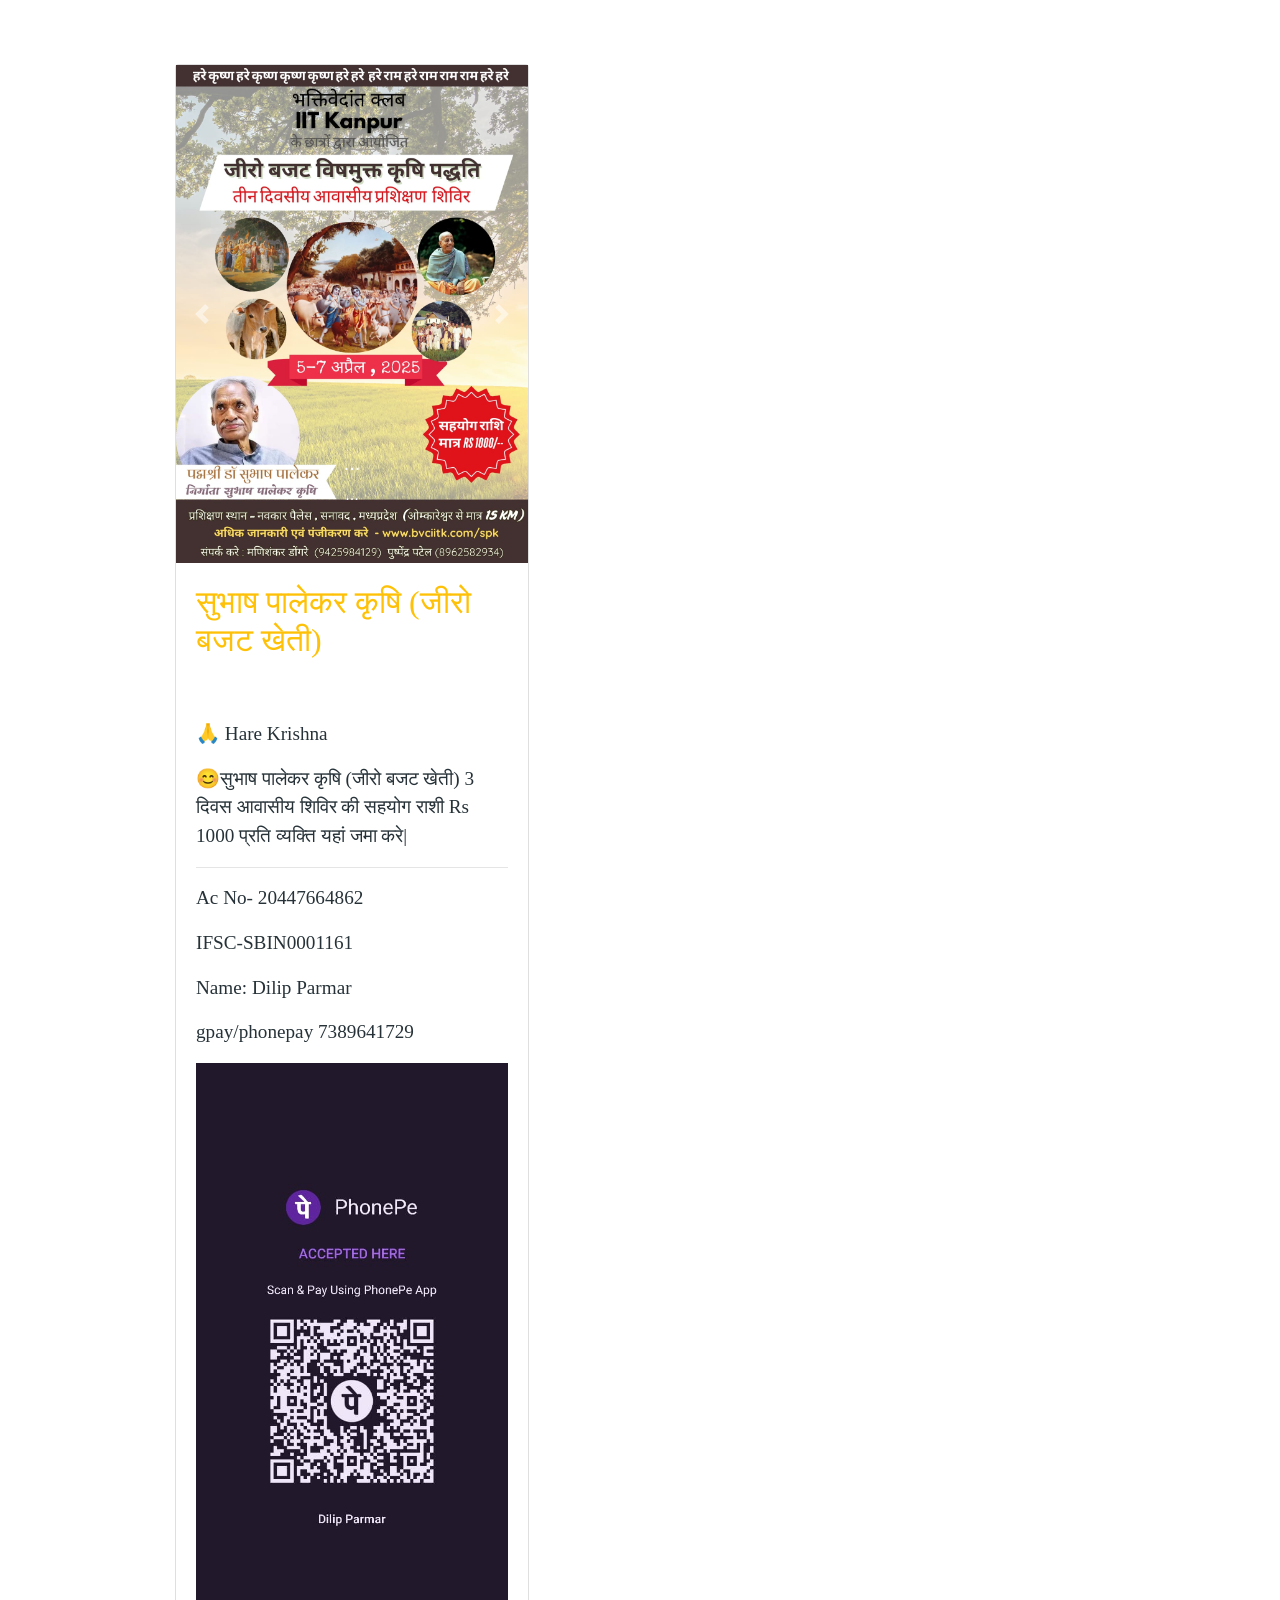
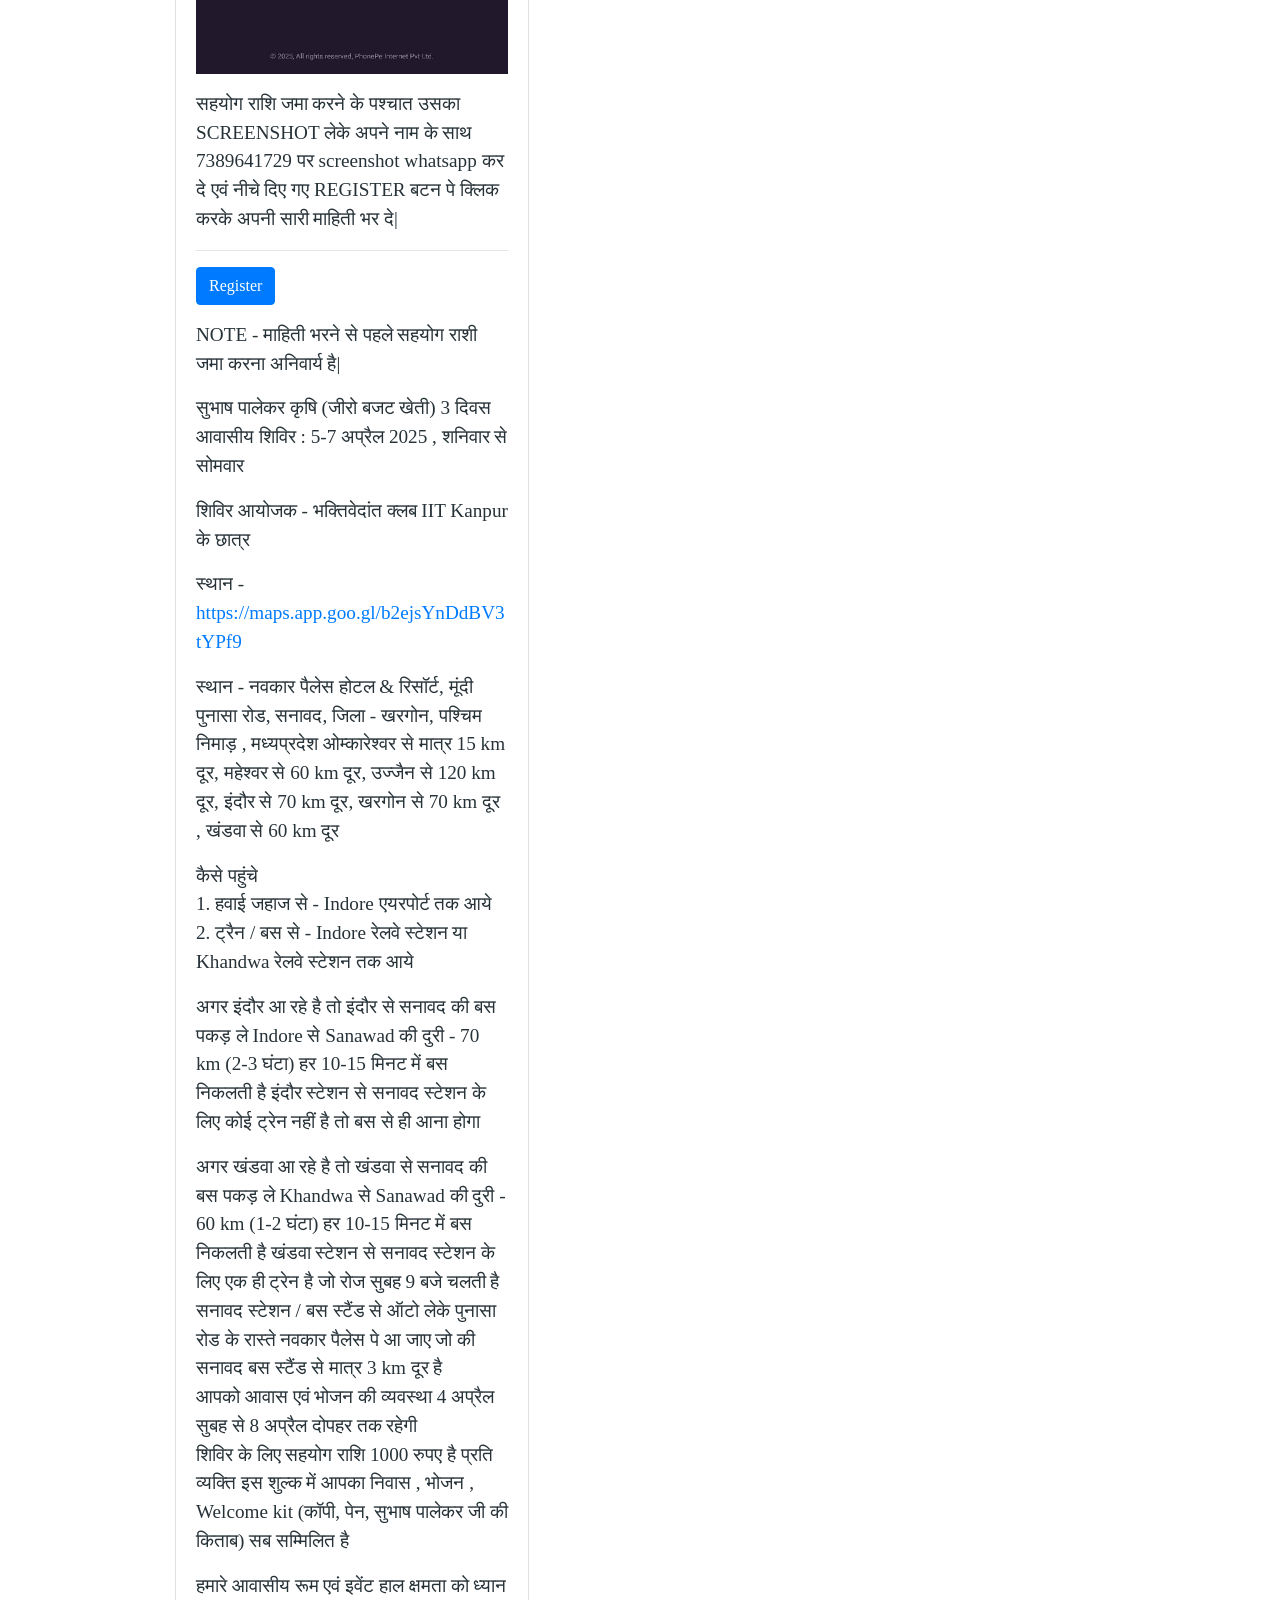
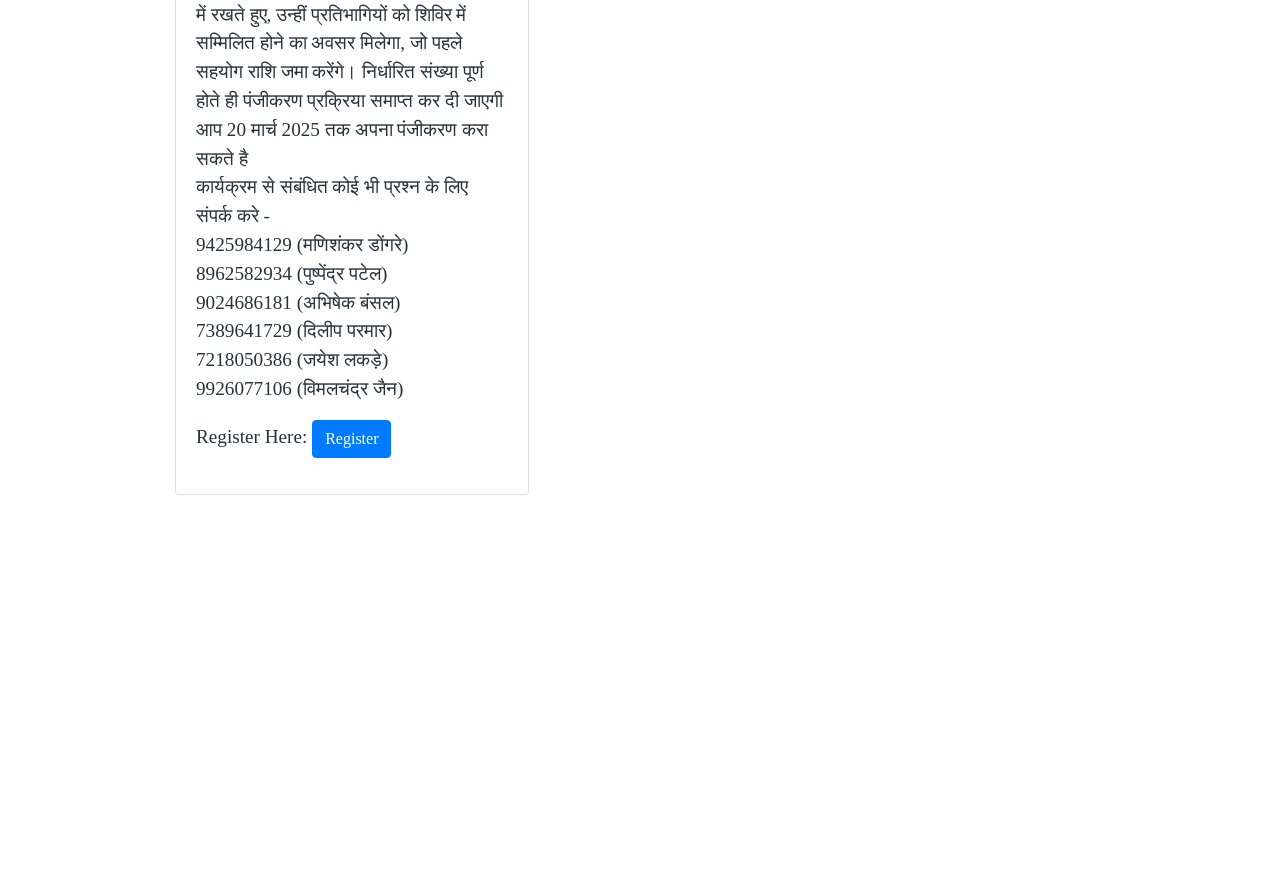
<file: kissan/index.html>
<!DOCTYPE html>
<html lang="en">
<head>
    <meta charset="utf-8">
    <title>SPK - Event</title>
    <link rel="icon" type="text/css" href="https://i.imgur.com/bMfSAUR.png">
    <meta name="viewport" content="width=device-width, initial-scale=1, shrink-to-fit=no">

    <link rel="preconnect" href="https://fonts.gstatic.com">
    <link href="https://fonts.googleapis.com/css2?family=Merriweather:ital,wght@1,300;1,400&display=swap" rel="stylesheet">
    <link href="https://fonts.googleapis.com/css?family=Lora:400,400i,700,700i&display=swap" rel="stylesheet">
    <link href="https://fonts.googleapis.com/css?family=Abril+Fatface&display=swap" rel="stylesheet">
    <link href="https://fonts.googleapis.com/css2?family=Libre+Baskerville:ital,wght@0,400;0,700;1,400&display=swap" rel="stylesheet">

    <link href="https://fonts.googleapis.com/css2?family=Crimson+Text:ital@0;1&display=swap" rel="stylesheet">

    <link rel="stylesheet" type="text/css" href="https://cdnjs.cloudflare.com/ajax/libs/twitter-bootstrap/4.3.1/css/bootstrap.min.css">
    <link href="https://maxcdn.bootstrapcdn.com/font-awesome/4.2.0/css/font-awesome.min.css" rel="stylesheet">

    <link rel="stylesheet" type="text/css" href="https://byciitp.github.io/assets/css/open-iconic-bootstrap.min.css">
    <link rel="stylesheet" type="text/css" href="https://byciitp.github.io/assets/css/animate.css">

    <link rel="stylesheet" type="text/css" href="https://byciitp.github.io/assets/css/style.css">
    <link rel="stylesheet" type="text/css" href="https://byciitp.github.io/assets/css/radhastami.css">
    <link rel="stylesheet" type="text/css" href="https://byciitp.github.io/assets/css/meet.css">
    <link rel="stylesheet"    href="https://cdnjs.cloudflare.com/ajax/libs/animate.css/4.1.1/animate.min.css"/>

    <link rel="stylesheet" href="https://byciitp.github.io/assets/css/all.min.css">

</head>
<body style="padding-bottom: 200px">

<div style="margin: 5%; margin-bottom: 100px; padding-bottom: 100px;" class="row">
    <div class="col-lg-1 col-sm-12 col-xs-12"></div>
    <div class="col-lg-4 col-sm-12 col-xs-12">
        <div class="card" style="">
            <div id="card-img-top carouselExampleControls" class="carousel slide" data-ride="carousel" data-interval="3000">
                <div class="carousel-inner">
                    <div class="carousel-item active">
                        <img class="event-carousel-image d-block w-100 mx-auto img-fluid" style="height: 70% !important;" src="../images/plk.jpg" alt="First slide" />
                        <div class="carousel-caption d-none d-md-block">
                            <h5>...</h5>
                            <p>...</p>
                        </div>
                    </div>
                    <a class="carousel-control-prev danger" href="#carouselExampleControls" role="button" data-slide="prev">
                        <span class="carousel-control-prev-icon" aria-hidden="true"></span>
                        <span class="sr-only">Previous</span>
                    </a>
                    <a class="carousel-control-next danger" href="#carouselExampleControls" role="button" data-slide="next">
                        <span class="carousel-control-next-icon" aria-hidden="true"></span>
                        <span class="sr-only">Next</span>
                    </a>
                </div>
            </div>
            <!-- <img class="card-img-top" src="https://i.imgur.com/uTgglDL.jpg" alt="Sravanam Image"> -->
            <div class="card-body">
                <h5 class="card-title text-warning h2" style="font-family: 'Pacifico', cursive;">सुभाष पालेकर कृषि (जीरो बजट खेती) </h5>
                
                <br />
                <br />
                <div id="event-desc" class="card-text" style="color: #263238; font-family: 'Dancing Script', cursive; font-size: 1.2rem;">
                    <p>🙏 Hare Krishna </p>
                    <p></p>
                    <p>😊सुभाष पालेकर कृषि (जीरो बजट खेती) 3 दिवस आवासीय शिविर की सहयोग राशी Rs 1000 प्रति व्यक्ति यहां जमा करे| </p>
                    <hr>
                    <p></p>
                    <p>Ac No- 20447664862</p>
                    <p>IFSC-SBIN0001161</p>
                    <p>Name: Dilip Parmar</p>
                    <p>gpay/phonepay 7389641729  </p>
                    <p><img class="event-carousel-image d-block w-100 mx-auto img-fluid" style="height: 100% !important;" src="../images/qrcode.jpg"></p>
                    <p>
                        सहयोग राशि जमा करने के पश्चात उसका SCREENSHOT लेके अपने नाम के साथ 7389641729 पर screenshot whatsapp कर दे एवं नीचे दिए गए REGISTER बटन पे क्लिक करके अपनी सारी माहिती भर दे|
                    </p>
                    <hr>
                    <a href="#register" class="btn btn-primary">Register</a>
                    <p></p>
                    <p>
                        NOTE - माहिती भरने से पहले सहयोग राशी जमा करना अनिवार्य है|
                    </p>
                    <p>
                        सुभाष पालेकर कृषि (जीरो बजट खेती) 3 दिवस आवासीय शिविर :  5-7 अप्रैल 2025 , शनिवार से सोमवार 
                    </p>
                    <p>    शिविर आयोजक - भक्तिवेदांत क्लब IIT Kanpur के छात्र </p>
                        
                    <p>    स्थान - <a href="https://maps.app.goo.gl/b2ejsYnDdBV3tYPf9">https://maps.app.goo.gl/b2ejsYnDdBV3tYPf9</a> </p>
                    <p> स्थान - नवकार पैलेस होटल & रिसॉर्ट, मूंदी पुनासा रोड, सनावद, जिला - खरगोन, पश्चिम निमाड़ , मध्यप्रदेश 
                        ओम्कारेश्वर से मात्र 15 km दूर, महेश्वर से 60 km दूर, उज्जैन से 120 km दूर, इंदौर से 70 km दूर, खरगोन से 70 km दूर , खंडवा से 60 km दूर </p>
                    
                    <p> कैसे पहुंचे <br>
                      1. हवाई जहाज से - Indore एयरपोर्ट तक आये <br>
                       2. ट्रैन / बस से - Indore रेलवे स्टेशन या Khandwa रेलवे स्टेशन तक आये </p>
                        
                    <p>अगर इंदौर आ रहे है तो इंदौर से सनावद की बस पकड़ ले
                        Indore से Sanawad की दुरी - 70 km (2-3 घंटा) 
                        हर 10-15 मिनट में बस निकलती है
                        इंदौर स्टेशन से सनावद स्टेशन के लिए कोई ट्रेन नहीं है तो बस से ही आना होगा
                    </p>
                    <p>
                        अगर खंडवा आ रहे है तो खंडवा से सनावद की बस पकड़ ले
                        Khandwa से Sanawad की दुरी - 60 km (1-2 घंटा)
                        हर 10-15 मिनट में बस निकलती है
                        खंडवा स्टेशन से सनावद स्टेशन के लिए एक ही ट्रेन है जो रोज सुबह 9 बजे चलती है <br>

                        सनावद स्टेशन / बस स्टैंड से ऑटो लेके पुनासा रोड के रास्ते नवकार पैलेस पे आ जाए जो की सनावद बस स्टैंड से मात्र 3 km दूर है<br>

                        आपको आवास एवं भोजन की व्यवस्था 4 अप्रैल सुबह से 8 अप्रैल दोपहर तक रहेगी<br>

                        शिविर के लिए सहयोग राशि 1000 रुपए है प्रति व्यक्ति
                        इस शुल्क में आपका निवास , भोजन , Welcome kit (कॉपी, पेन, सुभाष पालेकर जी की किताब) सब सम्मिलित है

                    </p>
                    <p></p>  
                    <p>
                        हमारे आवासीय रूम एवं इवेंट हाल क्षमता को ध्यान में रखते हुए, उन्हीं प्रतिभागियों को शिविर में सम्मिलित होने का अवसर मिलेगा, जो पहले सहयोग राशि जमा करेंगे। निर्धारित संख्या पूर्ण होते ही पंजीकरण प्रक्रिया समाप्त कर दी जाएगी
                        <br>
                        आप 20 मार्च 2025 तक अपना पंजीकरण करा सकते है
                        <br>
                        कार्यक्रम से संबंधित कोई भी प्रश्न के लिए संपर्क करे -  <br>
                        9425984129 (मणिशंकर डोंगरे)<br>
                        8962582934 (पुष्पेंद्र पटेल)<br>
                        9024686181 (अभिषेक बंसल)<br>
                        7389641729 (दिलीप परमार)<br>
                        7218050386 (जयेश लकड़े)<br>
                        9926077106 (विमलचंद्र जैन)<br>

                    </p>              
                    
                    <p>Register Here: <a href="#register" class="btn btn-primary">Register</a></p>
                    <p></p>
                </div>
            </div>
        </div>
    </div>

    <div id="register" class="col-lg-7 col-sm-12 col-xs-12">
        <iframe src="https://forms.gle/a4S926VBcYoFUkW48" scrolling="yes" width="100%" height="2000vh" frameborder="0" marginheight="0" marginwidth="0">Loading…</iframe>
    </div>

</div>

<script type="text/javascript" src="https://code.jquery.com/jquery-3.3.1.min.js"></script>

<script type="text/javascript" src="https://cdnjs.cloudflare.com/ajax/libs/twitter-bootstrap/4.3.1/js/bootstrap.bundle.min.js"></script>


</body>
</html>
</file>
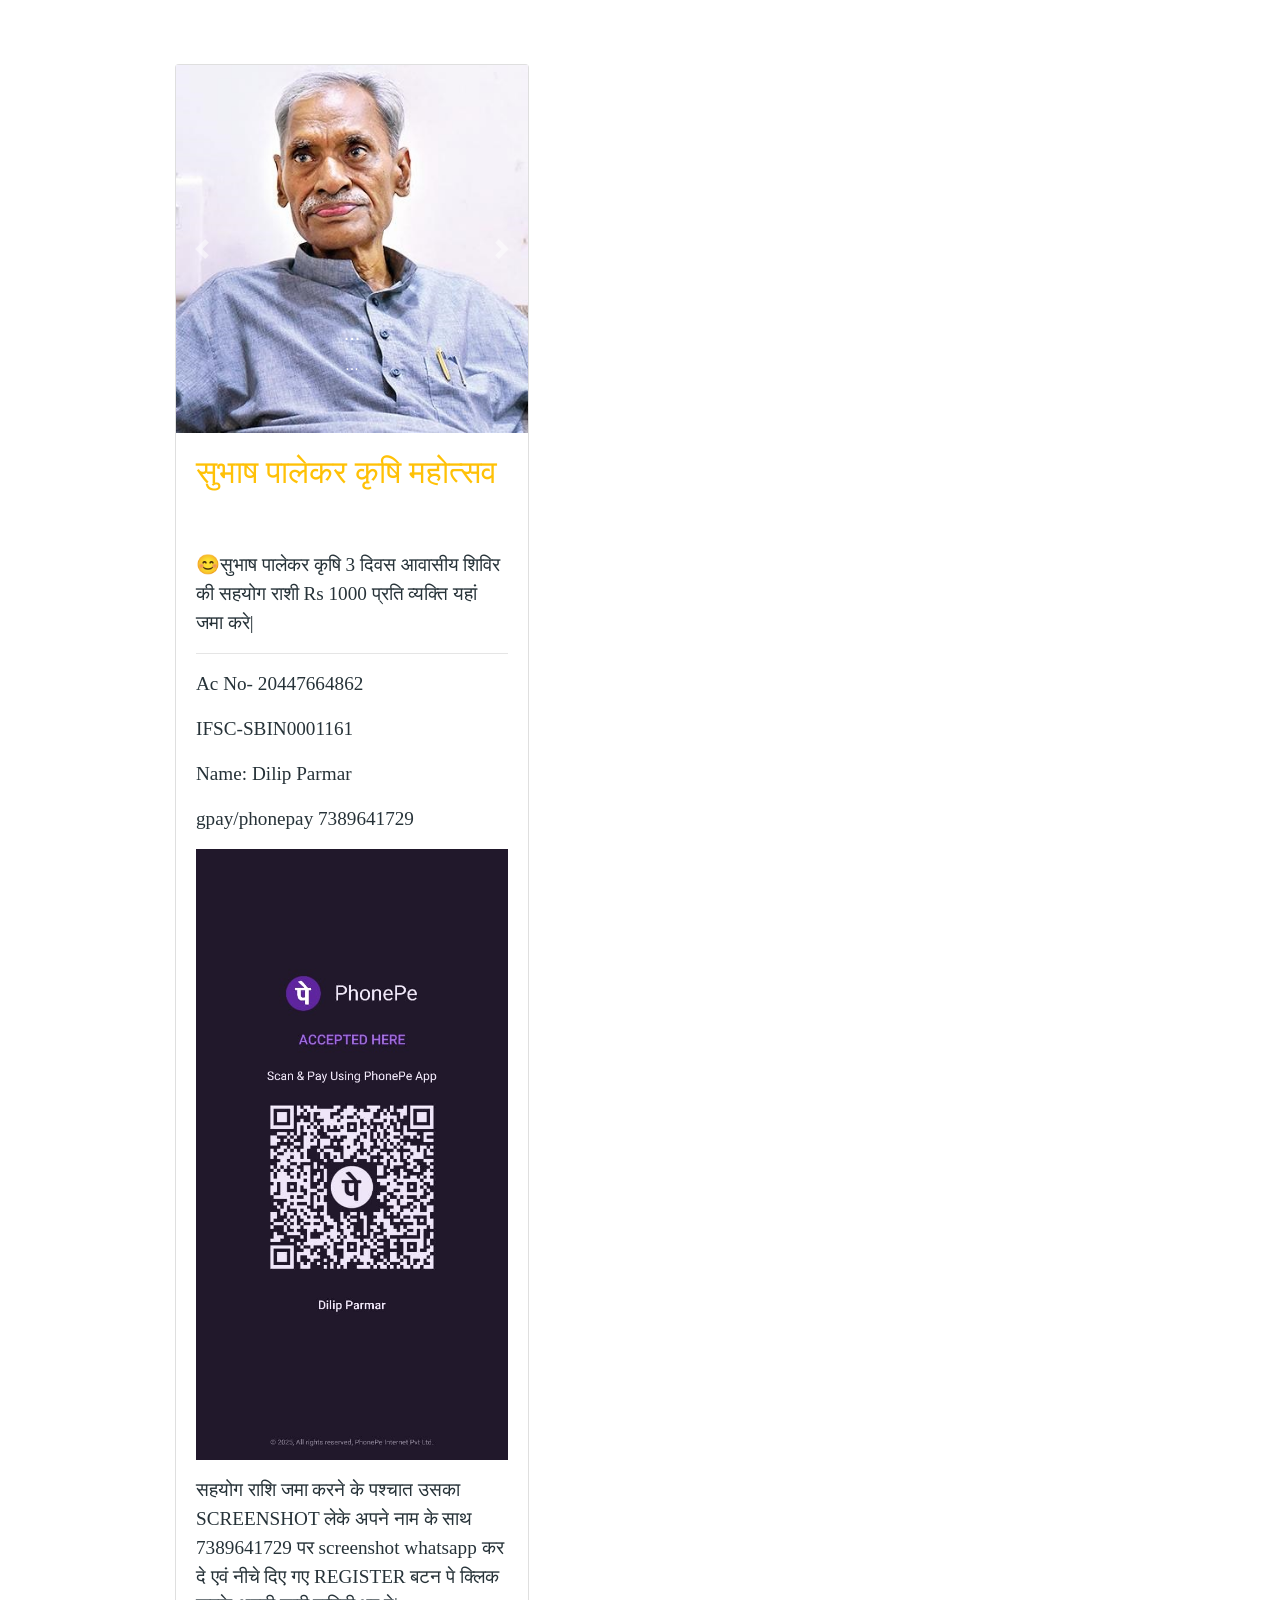
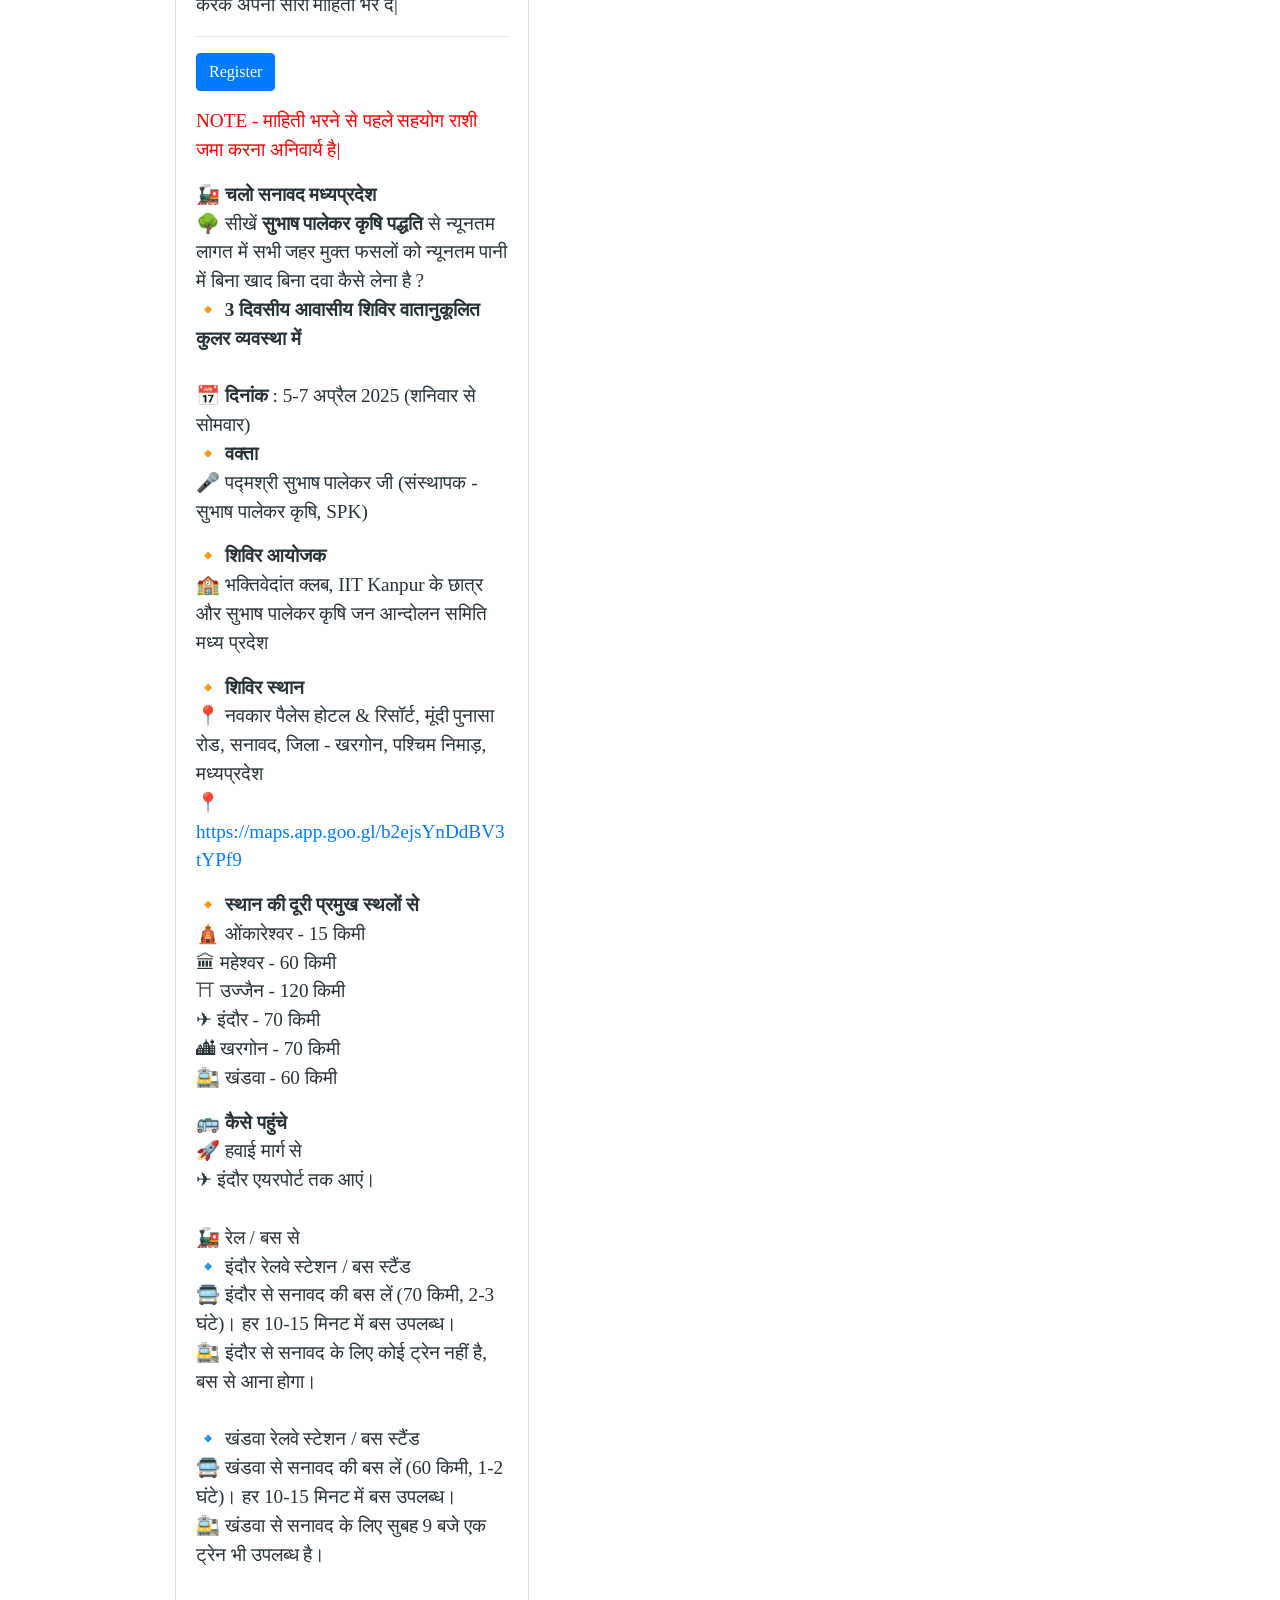
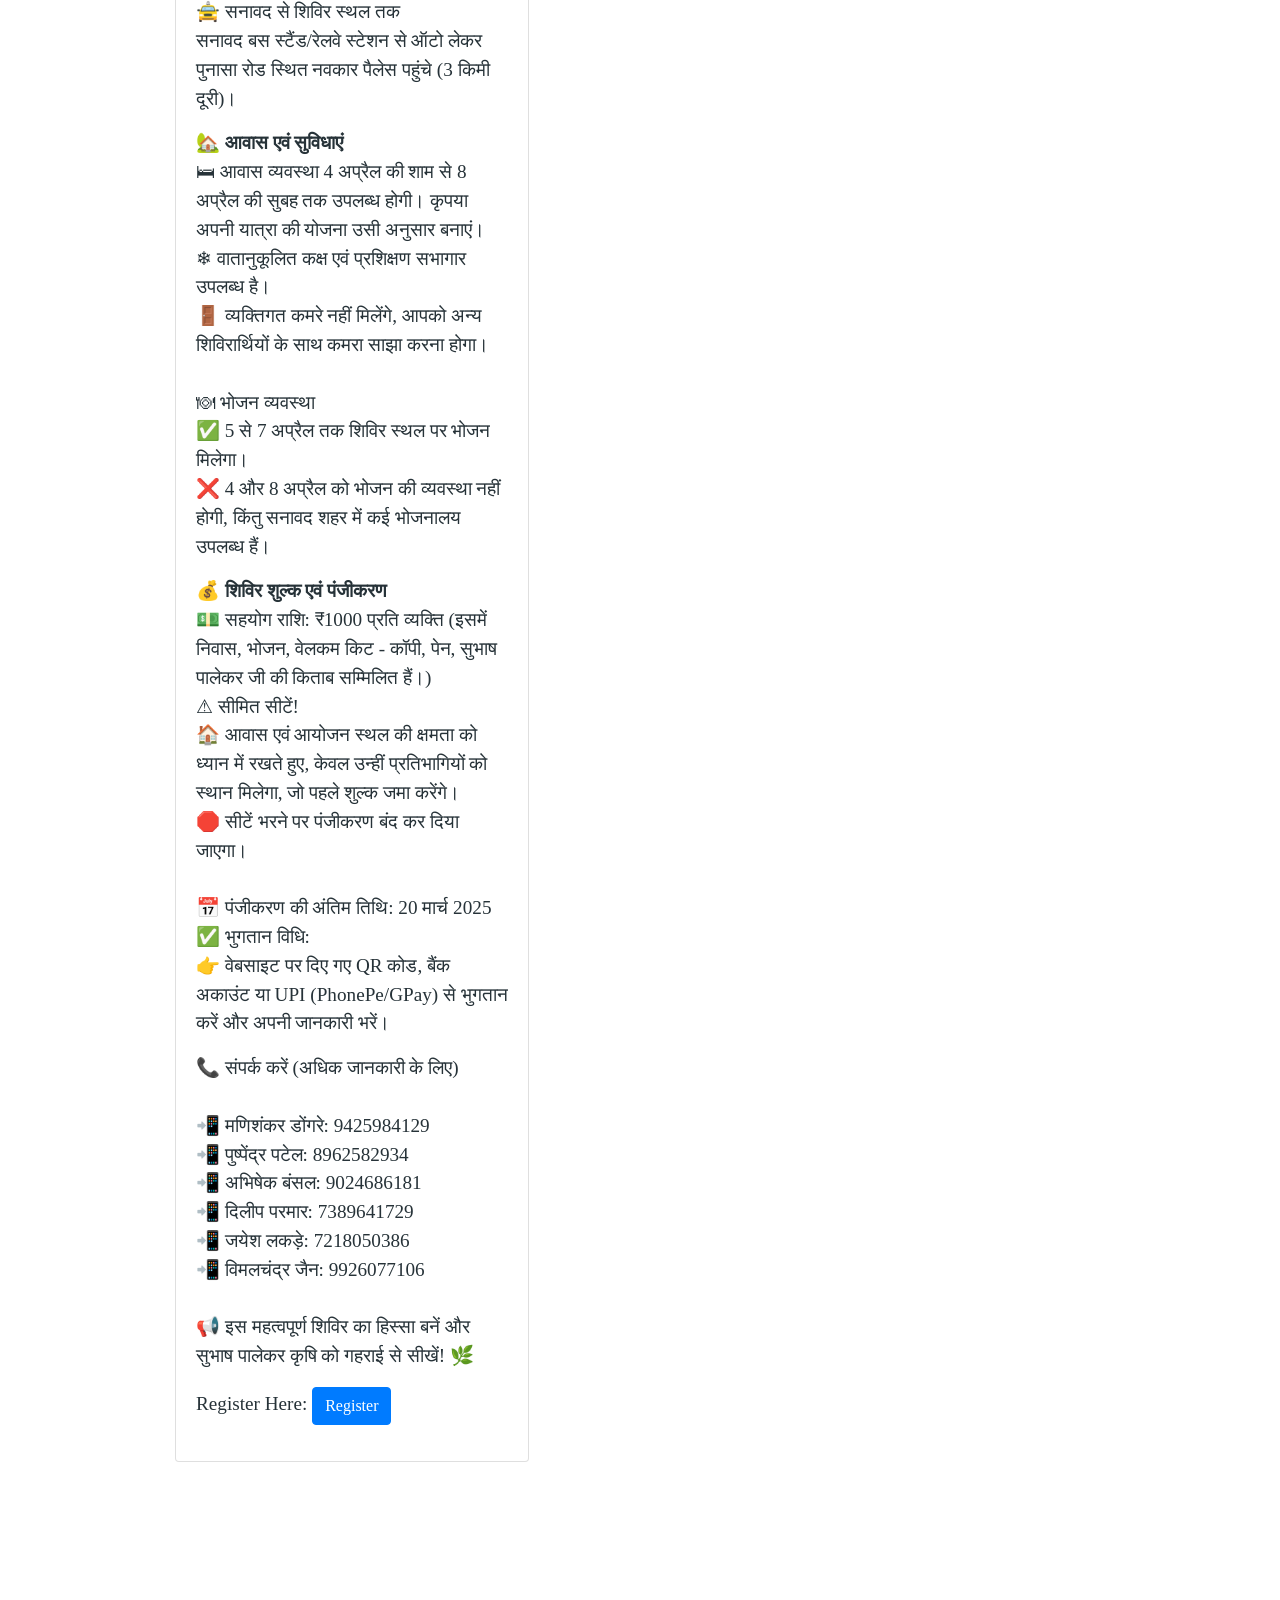
<file: spk/index.html>
<!DOCTYPE html>
<html lang="en">
<head>
    <meta charset="utf-8">
    <title>SPK - Event</title>
    <link rel="icon" href="../images/Image_Editor.png" type="image/x-icon">
    <meta name="viewport" content="width=device-width, initial-scale=1, shrink-to-fit=no">

    <link rel="preconnect" href="https://fonts.gstatic.com">
    <link href="https://fonts.googleapis.com/css2?family=Merriweather:ital,wght@1,300;1,400&display=swap" rel="stylesheet">
    <link href="https://fonts.googleapis.com/css?family=Lora:400,400i,700,700i&display=swap" rel="stylesheet">
    <link href="https://fonts.googleapis.com/css?family=Abril+Fatface&display=swap" rel="stylesheet">
    <link href="https://fonts.googleapis.com/css2?family=Libre+Baskerville:ital,wght@0,400;0,700;1,400&display=swap" rel="stylesheet">

    <link href="https://fonts.googleapis.com/css2?family=Crimson+Text:ital@0;1&display=swap" rel="stylesheet">

    <link rel="stylesheet" type="text/css" href="https://cdnjs.cloudflare.com/ajax/libs/twitter-bootstrap/4.3.1/css/bootstrap.min.css">
    <link href="https://maxcdn.bootstrapcdn.com/font-awesome/4.2.0/css/font-awesome.min.css" rel="stylesheet">

    <link rel="stylesheet" type="text/css" href="https://byciitp.github.io/assets/css/open-iconic-bootstrap.min.css">
    <link rel="stylesheet" type="text/css" href="https://byciitp.github.io/assets/css/animate.css">

    <link rel="stylesheet" type="text/css" href="https://byciitp.github.io/assets/css/style.css">
    <link rel="stylesheet" type="text/css" href="https://byciitp.github.io/assets/css/radhastami.css">
    <link rel="stylesheet" type="text/css" href="https://byciitp.github.io/assets/css/meet.css">
    <link rel="stylesheet"    href="https://cdnjs.cloudflare.com/ajax/libs/animate.css/4.1.1/animate.min.css"/>

    <link rel="stylesheet" href="https://byciitp.github.io/assets/css/all.min.css">

</head>
<body style="padding-bottom: 200px">

<div style="margin: 5%; margin-bottom: 100px; padding-bottom: 100px;" class="row">
    <div class="col-lg-1 col-sm-12 col-xs-12"></div>
    <div class="col-lg-4 col-sm-12 col-xs-12">
        <div class="card" style="">
            <div id="card-img-top carouselExampleControls" class="carousel slide" data-ride="carousel" data-interval="3000">
                <div class="carousel-inner">
                    <div class="carousel-item active">
                        <img class="event-carousel-image d-block w-100 mx-auto img-fluid" style="height: 100% !important;" src="../images/pklPhoto.jpg" alt="First slide" />
                        <div class="carousel-caption d-none d-md-block">
                            <h5>...</h5>
                            <p>...</p>
                        </div>
                    </div>
                    <a class="carousel-control-prev danger" href="#carouselExampleControls" role="button" data-slide="prev">
                        <span class="carousel-control-prev-icon" aria-hidden="true"></span>
                        <span class="sr-only">Previous</span>
                    </a>
                    <a class="carousel-control-next danger" href="#carouselExampleControls" role="button" data-slide="next">
                        <span class="carousel-control-next-icon" aria-hidden="true"></span>
                        <span class="sr-only">Next</span>
                    </a>
                </div>
            </div>
            <!-- <img class="card-img-top" src="https://i.imgur.com/uTgglDL.jpg" alt="Sravanam Image"> -->
            <div class="card-body">
                <h5 class="card-title text-warning h2" style="font-family: 'Pacifico', cursive;">सुभाष पालेकर कृषि महोत्सव</h5>
                
                <br />
                <br />
                <div id="event-desc" class="card-text" style="color: #263238; font-family: 'Dancing Script', cursive; font-size: 1.2rem;">                   
                    
                    <p>😊सुभाष पालेकर कृषि 3 दिवस आवासीय शिविर की सहयोग राशी Rs 1000 प्रति व्यक्ति यहां जमा करे| </p>
                    <hr>
                    <p></p>
                    <p>Ac No- 20447664862</p>
                    <p>IFSC-SBIN0001161</p>
                    <p>Name: Dilip Parmar</p>
                    <p>gpay/phonepay 7389641729  </p>
                    <p><img class="event-carousel-image d-block w-100 mx-auto img-fluid" style="height: 100% !important;" src="../images/qrcode.jpg"></p>
                    <p>
                        सहयोग राशि जमा करने के पश्चात उसका SCREENSHOT लेके अपने नाम के साथ 7389641729 पर screenshot whatsapp कर दे एवं नीचे दिए गए REGISTER बटन पे क्लिक करके अपनी सारी माहिती भर दे|
                    </p>
                    <hr>
                    <a href="#register" class="btn btn-primary">Register</a>
                    <p></p>
                    <p style="color:red">
                        NOTE - माहिती भरने से पहले सहयोग राशी जमा करना अनिवार्य है|
                    </p>
                    <p>
                        <b>🚂 चलो सनावद मध्यप्रदेश </b><br>
                        🌳 सीखें <b>सुभाष पालेकर कृषि पद्धति</b> से न्यूनतम लागत में सभी जहर मुक्त फसलों को न्यूनतम पानी में बिना खाद बिना दवा कैसे लेना है ?
                        <br>
                        <b>🔸 3 दिवसीय आवासीय शिविर वातानुकूलित कुलर व्यवस्था में</b><br><br>
                        <b>📅 दिनांक</b> : 5-7 अप्रैल 2025 (शनिवार से सोमवार)<br>

                        <b>🔸 वक्ता </b><br>
                        🎤 पद्मश्री सुभाष पालेकर जी (संस्थापक - सुभाष पालेकर कृषि, SPK)

                    </p>
                    <p>    <b>🔸 शिविर आयोजक</b><br>
                        🏫 भक्तिवेदांत क्लब, IIT Kanpur के छात्र और सुभाष पालेकर कृषि जन आन्दोलन समिति मध्य प्रदेश
                    </p>

                    <p>
                        <b>🔸 शिविर स्थान</b><br>
                        📍 नवकार पैलेस होटल & रिसॉर्ट, मूंदी पुनासा रोड, सनावद, जिला - खरगोन, पश्चिम निमाड़, मध्यप्रदेश<br>                        
                        <a href="https://maps.app.goo.gl/b2ejsYnDdBV3tYPf9">📍https://maps.app.goo.gl/b2ejsYnDdBV3tYPf9</a>
                    </p>
                        
                    <p> <b>🔸 स्थान की दूरी प्रमुख स्थलों से</b><br>
                        🛕 ओंकारेश्वर - 15 किमी<br>
                        🏛 महेश्वर - 60 किमी <br>
                        ⛩ उज्जैन - 120 किमी <br>
                        ✈ इंदौर - 70 किमी <br>
                        🏙 खरगोन - 70 किमी <br>
                        🚉 खंडवा - 60 किमी<br>
                    </p>
                    <p> <b>🚌 कैसे पहुंचे</b><br>

                        🚀 हवाई मार्ग से <br>
                        ✈ इंदौर एयरपोर्ट तक आएं। <br><br>
                        
                        🚂 रेल / बस से <br>
                        🔹 इंदौर रेलवे स्टेशन / बस स्टैंड <br>
                        🚍 इंदौर से सनावद की बस लें (70 किमी, 2-3 घंटे)। हर 10-15 मिनट में बस उपलब्ध। <br>
                        🚉 इंदौर से सनावद के लिए कोई ट्रेन नहीं है, बस से आना होगा। <br> <br>
                        
                        🔹 खंडवा रेलवे स्टेशन / बस स्टैंड <br>
                        🚍 खंडवा से सनावद की बस लें (60 किमी, 1-2 घंटे)। हर 10-15 मिनट में बस उपलब्ध। <br>
                        🚉 खंडवा से सनावद के लिए सुबह 9 बजे एक ट्रेन भी उपलब्ध है। <br> <br>
                        
                        🚖 सनावद से शिविर स्थल तक <br>
                        सनावद बस स्टैंड/रेलवे स्टेशन से ऑटो लेकर पुनासा रोड स्थित नवकार पैलेस पहुंचे (3 किमी दूरी)। <br>
                    </p>
                    
                    <p> 
                        <b>🏡 आवास एवं सुविधाएं</b><br>

                        🛏 आवास व्यवस्था 4 अप्रैल की शाम से 8 अप्रैल की सुबह तक उपलब्ध होगी। कृपया अपनी यात्रा की योजना उसी अनुसार बनाएं। <br>
                        ❄ वातानुकूलित कक्ष एवं प्रशिक्षण सभागार उपलब्ध है। <br>
                        🚪 व्यक्तिगत कमरे नहीं मिलेंगे, आपको अन्य शिविरार्थियों के साथ कमरा साझा करना होगा। <br><br>

                        🍽 भोजन व्यवस्था <br>
                        ✅ 5 से 7 अप्रैल तक शिविर स्थल पर भोजन मिलेगा। <br>
                        ❌ 4 और 8 अप्रैल को भोजन की व्यवस्था नहीं होगी, किंतु सनावद शहर में कई भोजनालय उपलब्ध हैं। <br>
                    </p>
                        
                    <p><b>💰 शिविर शुल्क एवं पंजीकरण</b><br>

                        💵 सहयोग राशि: ₹1000 प्रति व्यक्ति
                        (इसमें निवास, भोजन, वेलकम किट - कॉपी, पेन, सुभाष पालेकर जी की किताब सम्मिलित हैं।) <br>
                        
                        ⚠ सीमित सीटें! <br>
                        🏠 आवास एवं आयोजन स्थल की क्षमता को ध्यान में रखते हुए, केवल उन्हीं प्रतिभागियों को स्थान मिलेगा, जो पहले शुल्क जमा करेंगे। <br>
                        🛑 सीटें भरने पर पंजीकरण बंद कर दिया जाएगा। <br><br>
                        
                        📅 पंजीकरण की अंतिम तिथि: 20 मार्च 2025 <br>
                        
                        ✅ भुगतान विधि:<br>
                        👉 वेबसाइट पर दिए गए QR कोड, बैंक अकाउंट या UPI (PhonePe/GPay) से भुगतान करें और अपनी जानकारी भरें।   <br>                   
                    </p>                    
                    <p></p>  
                    <p>
                        📞 संपर्क करें (अधिक जानकारी के लिए)<br><br>

                        📲 मणिशंकर डोंगरे: 9425984129<br>
                        📲 पुष्पेंद्र पटेल: 8962582934<br>
                        📲 अभिषेक बंसल: 9024686181<br>
                        📲 दिलीप परमार: 7389641729<br>
                        📲 जयेश लकड़े: 7218050386<br>
                        📲 विमलचंद्र जैन: 9926077106<br><br>

                        📢 इस महत्वपूर्ण शिविर का हिस्सा बनें और सुभाष पालेकर कृषि को गहराई से सीखें! 🌿<br>


                    </p>              
                    
                    <p>Register Here: <a href="#register" class="btn btn-primary">Register</a></p>
                    <p></p>
                </div>
            </div>
        </div>
    </div>

    <div id="register" class="col-lg-7 col-sm-12 col-xs-12">
        <iframe src="https://forms.gle/a4S926VBcYoFUkW48" scrolling="yes" width="100%" height="2000vh" frameborder="0" marginheight="0" marginwidth="0">Loading…</iframe>
    </div>

</div>

<script type="text/javascript" src="https://code.jquery.com/jquery-3.3.1.min.js"></script>

<script type="text/javascript" src="https://cdnjs.cloudflare.com/ajax/libs/twitter-bootstrap/4.3.1/js/bootstrap.bundle.min.js"></script>


</body>
</html>
</file>
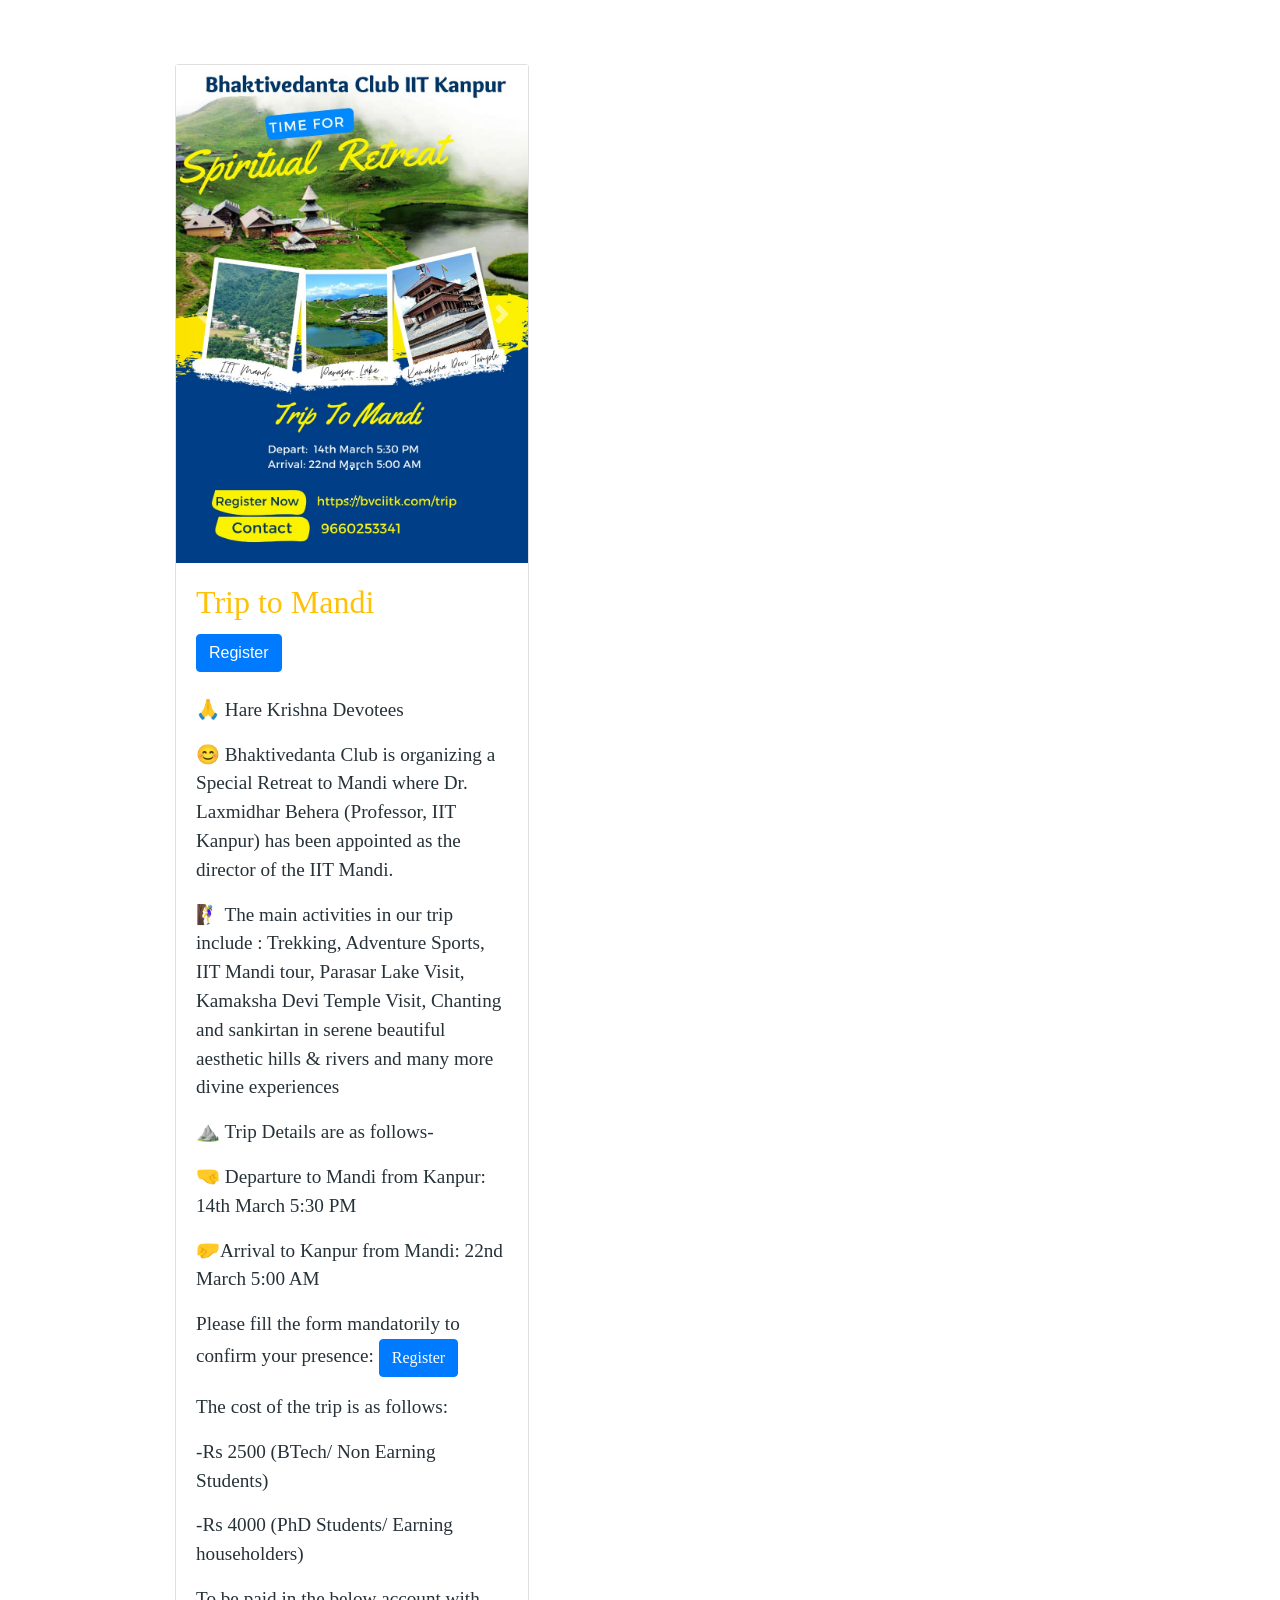
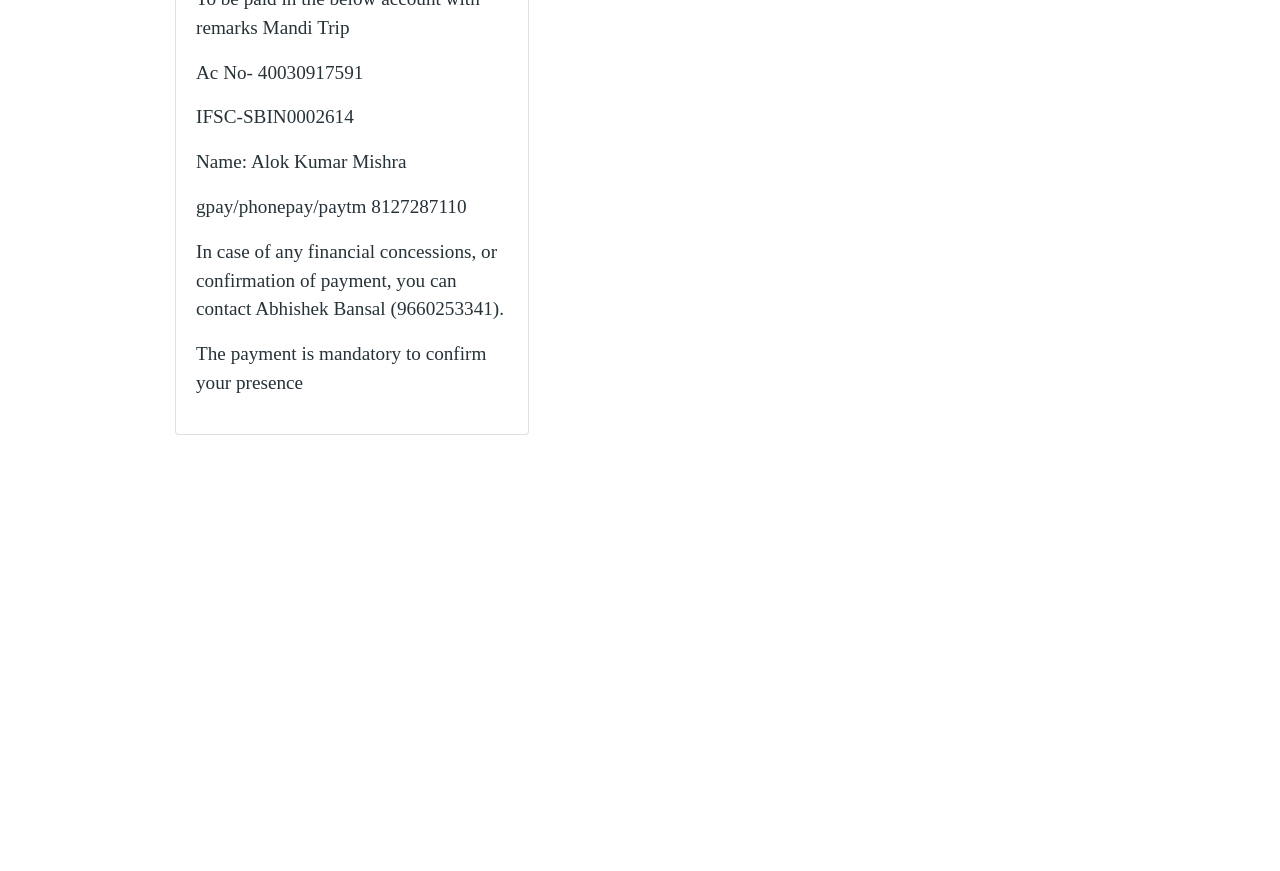
<file: trip/index.html>
<!DOCTYPE html>
<html lang="en">
<head>
    <meta charset="utf-8">
    <title>Mandi Trip</title>
    <link rel="icon" type="text/css" href="https://i.imgur.com/bMfSAUR.png">
    <meta name="viewport" content="width=device-width, initial-scale=1, shrink-to-fit=no">

    <link rel="preconnect" href="https://fonts.gstatic.com">
    <link href="https://fonts.googleapis.com/css2?family=Merriweather:ital,wght@1,300;1,400&display=swap" rel="stylesheet">
    <link href="https://fonts.googleapis.com/css?family=Lora:400,400i,700,700i&display=swap" rel="stylesheet">
    <link href="https://fonts.googleapis.com/css?family=Abril+Fatface&display=swap" rel="stylesheet">
    <link href="https://fonts.googleapis.com/css2?family=Libre+Baskerville:ital,wght@0,400;0,700;1,400&display=swap" rel="stylesheet">

    <link href="https://fonts.googleapis.com/css2?family=Crimson+Text:ital@0;1&display=swap" rel="stylesheet">

    <link rel="stylesheet" type="text/css" href="https://cdnjs.cloudflare.com/ajax/libs/twitter-bootstrap/4.3.1/css/bootstrap.min.css">
    <link href="https://maxcdn.bootstrapcdn.com/font-awesome/4.2.0/css/font-awesome.min.css" rel="stylesheet">

    <link rel="stylesheet" type="text/css" href="https://byciitp.github.io/assets/css/open-iconic-bootstrap.min.css">
    <link rel="stylesheet" type="text/css" href="https://byciitp.github.io/assets/css/animate.css">

    <link rel="stylesheet" type="text/css" href="https://byciitp.github.io/assets/css/style.css">
    <link rel="stylesheet" type="text/css" href="https://byciitp.github.io/assets/css/radhastami.css">
    <link rel="stylesheet" type="text/css" href="https://byciitp.github.io/assets/css/meet.css">
    <link rel="stylesheet"    href="https://cdnjs.cloudflare.com/ajax/libs/animate.css/4.1.1/animate.min.css"/>

    <link rel="stylesheet" href="https://byciitp.github.io/assets/css/all.min.css">

</head>
<body style="padding-bottom: 200px">

<div style="margin: 5%; margin-bottom: 100px; padding-bottom: 100px;" class="row">
    <div class="col-lg-1 col-sm-12 col-xs-12"></div>
    <div class="col-lg-4 col-sm-12 col-xs-12">
        <div class="card" style="">
            <div id="card-img-top carouselExampleControls" class="carousel slide" data-ride="carousel" data-interval="3000">
                <div class="carousel-inner">
                    <div class="carousel-item active">
                        <img class="event-carousel-image d-block w-100 mx-auto img-fluid" style="height: 70% !important;" src="../images/trip.jpeg" alt="First slide" />
                        <div class="carousel-caption d-none d-md-block">
                            <h5>...</h5>
                            <p>...</p>
                        </div>
                    </div>
                    <a class="carousel-control-prev danger" href="#carouselExampleControls" role="button" data-slide="prev">
                        <span class="carousel-control-prev-icon" aria-hidden="true"></span>
                        <span class="sr-only">Previous</span>
                    </a>
                    <a class="carousel-control-next danger" href="#carouselExampleControls" role="button" data-slide="next">
                        <span class="carousel-control-next-icon" aria-hidden="true"></span>
                        <span class="sr-only">Next</span>
                    </a>
                </div>
            </div>
            <!-- <img class="card-img-top" src="https://i.imgur.com/uTgglDL.jpg" alt="Sravanam Image"> -->
            <div class="card-body">
                <h5 class="card-title text-warning h2" style="font-family: 'Pacifico', cursive;">Trip to Mandi</h5>
                <a href="#register" class="btn btn-primary">Register</a>
                <br />
                <br />
                <div id="event-desc" class="card-text" style="color: #263238; font-family: 'Dancing Script', cursive; font-size: 1.2rem;">
                    <p>🙏 Hare Krishna Devotees </p>
                    <p></p>
                    <p>😊 Bhaktivedanta Club is organizing a Special Retreat to Mandi where Dr. Laxmidhar Behera (Professor, IIT Kanpur) has been appointed as the director of the IIT Mandi.</p>
                    <p></p>
                    <p>🧗‍♀️ The main activities in our trip include : Trekking, Adventure Sports, IIT Mandi tour, Parasar Lake Visit, Kamaksha Devi Temple Visit, Chanting and sankirtan in serene beautiful aesthetic hills & rivers and many more divine experiences</p>
                    <p></p>
                    <p>⛰️ Trip Details are as follows-</p>
                    <p>🤜 Departure to Mandi from Kanpur: 14th March 5:30 PM</p>
                    <p>🤛Arrival to Kanpur from Mandi: 22nd March 5:00 AM</p>
                    <p></p>
                    <p>Please fill the form mandatorily to confirm your presence: <a href="#register" class="btn btn-primary">Register</a></p>
                    <p></p>
                    <p>The cost of the trip is as follows:</p>
                    <p>-Rs 2500 (BTech/ Non Earning Students)</p>
                    <p>-Rs 4000 (PhD Students/ Earning householders)</p>
                    <p></p>
                    <p>To be paid in the below account with remarks Mandi Trip</p>
                    <p></p>
                    <p>Ac No- 40030917591</p>
                    <p>IFSC-SBIN0002614</p>
                    <p>Name: Alok Kumar Mishra</p>
                    <p>gpay/phonepay/paytm 8127287110</p>
                    <p></p>
                    <p>In case of any financial concessions, or confirmation of payment, you can contact Abhishek Bansal (9660253341).</p>
                    <p></p>
                    <p>The payment is mandatory to confirm your presence</p>
                </div>
            </div>
        </div>
    </div>

    <div id="register" class="col-lg-7 col-sm-12 col-xs-12">
        <iframe src="https://docs.google.com/forms/d/e/1FAIpQLSeVkLilHfv0srU883OiyNWhv4hV6XdFkR8a2W6bUPVdwnoZuw/viewform?embedded=true" scrolling="no" width="100%" height="2000vh" frameborder="0" marginheight="0" marginwidth="0">Loading…</iframe>
    </div>

</div>

<script type="text/javascript" src="https://code.jquery.com/jquery-3.3.1.min.js"></script>

<script type="text/javascript" src="https://cdnjs.cloudflare.com/ajax/libs/twitter-bootstrap/4.3.1/js/bootstrap.bundle.min.js"></script>


</body>
</html>
</file>
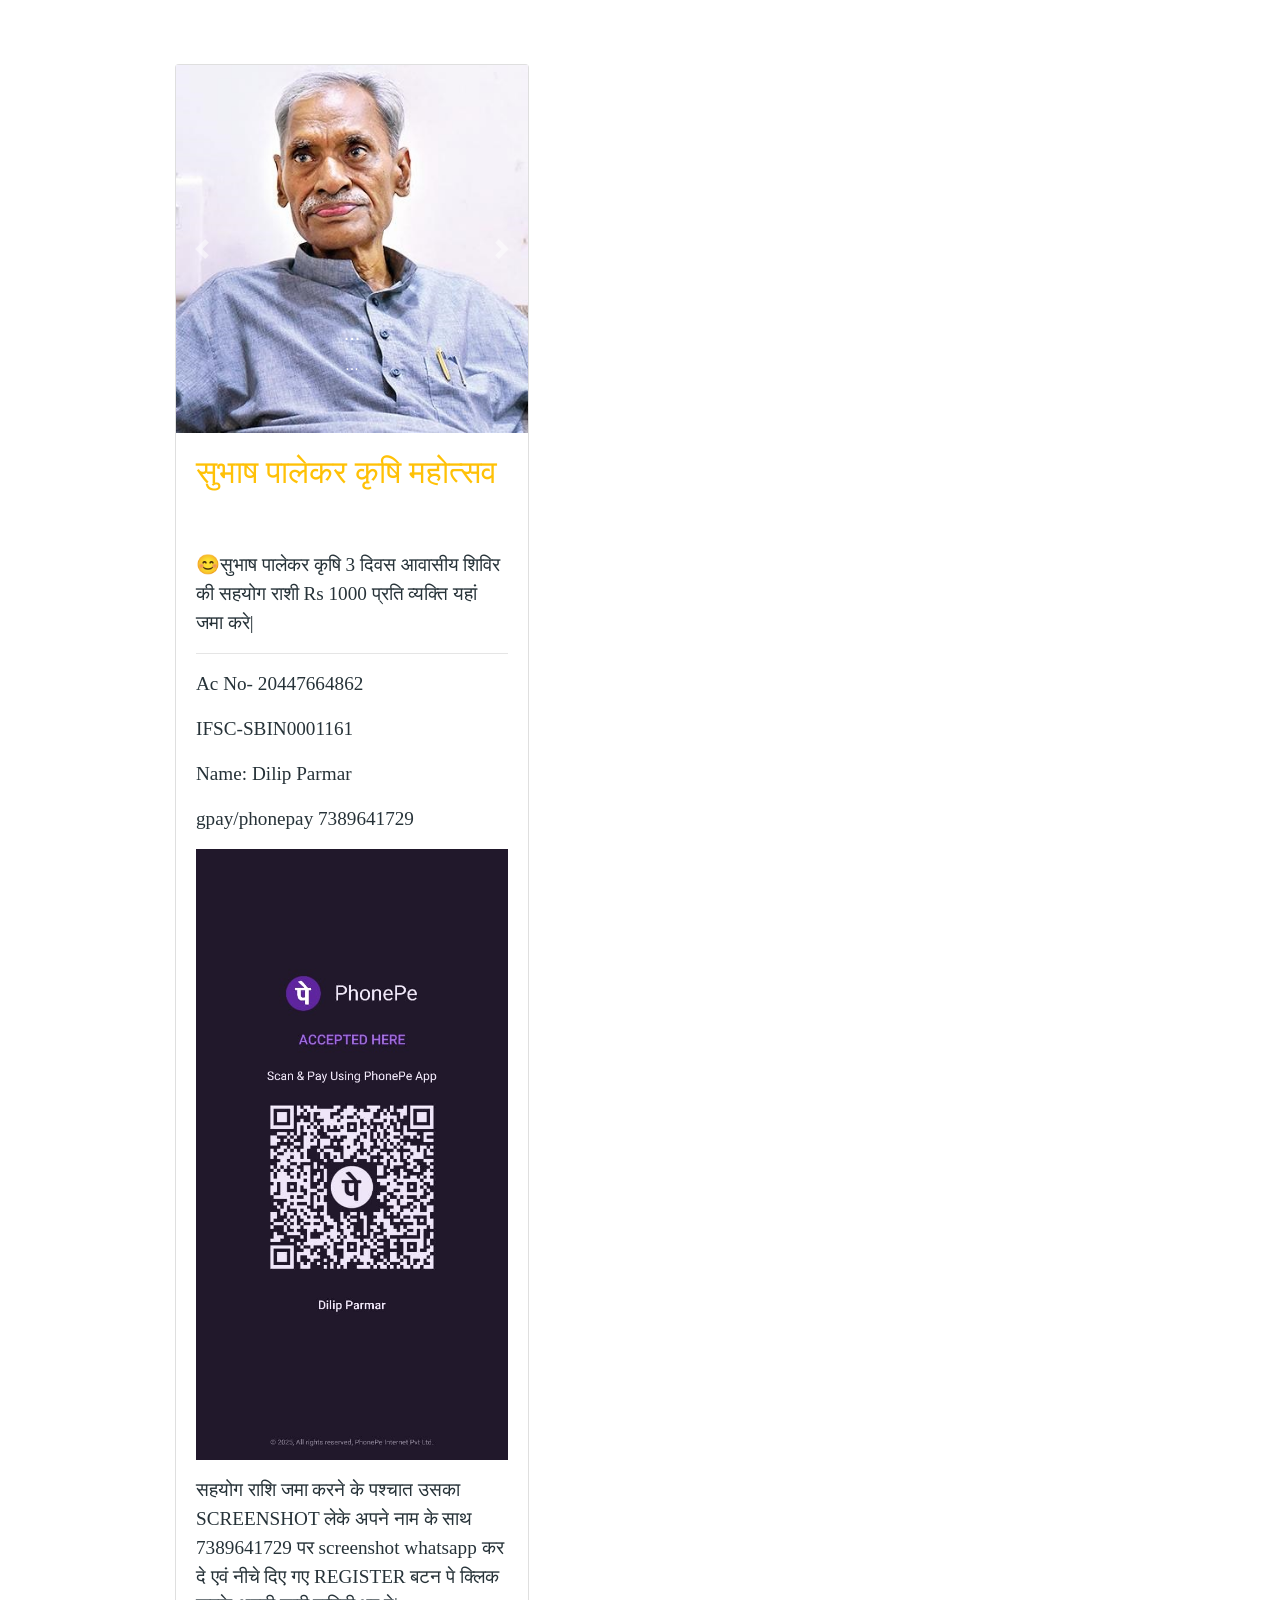
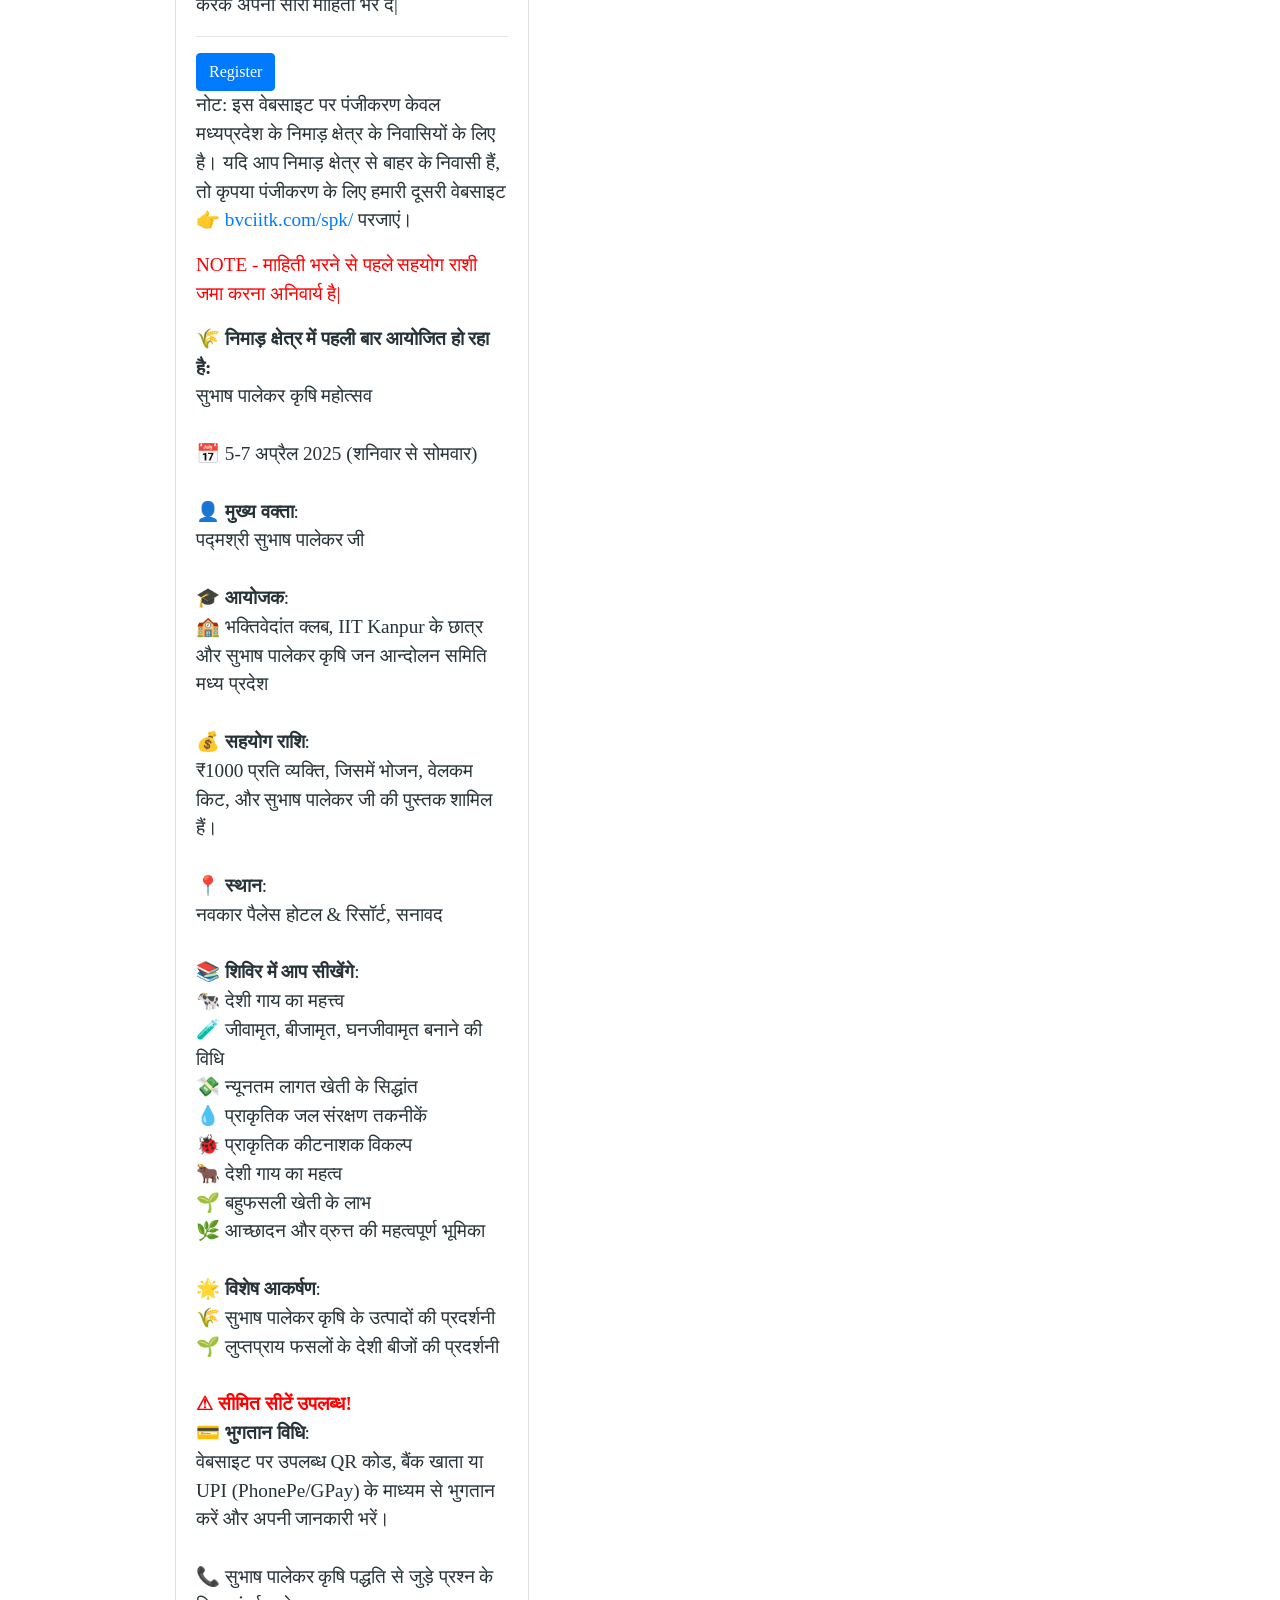
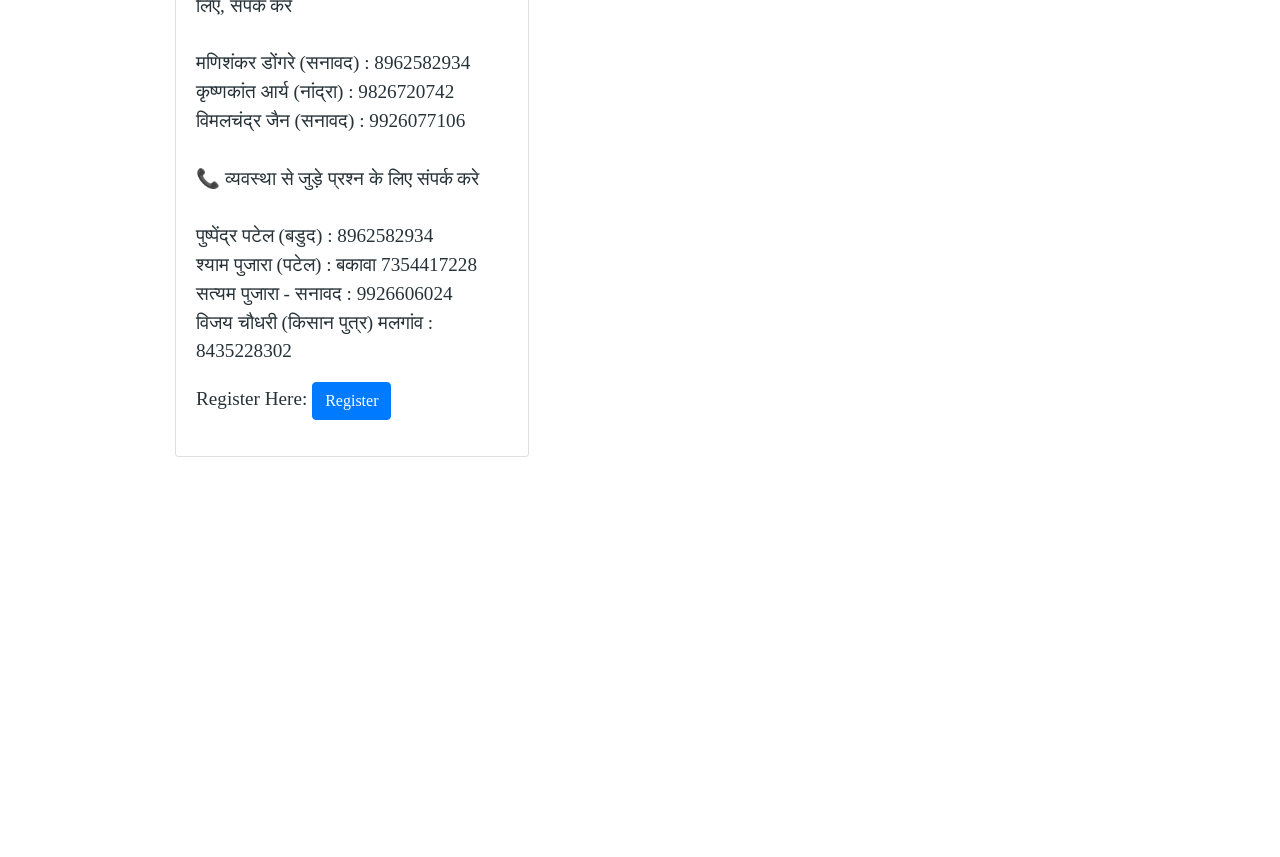
<file: zbnf/index.html>
<!DOCTYPE html>
<html lang="en">
<head>
    <meta charset="utf-8">
    <title>ZBNF - Event</title>
    <link rel="icon" href="../images/Image_Editor.png" type="image/x-icon">
    <meta name="viewport" content="width=device-width, initial-scale=1, shrink-to-fit=no">

    <link rel="preconnect" href="https://fonts.gstatic.com">
    <link href="https://fonts.googleapis.com/css2?family=Merriweather:ital,wght@1,300;1,400&display=swap" rel="stylesheet">
    <link href="https://fonts.googleapis.com/css?family=Lora:400,400i,700,700i&display=swap" rel="stylesheet">
    <link href="https://fonts.googleapis.com/css?family=Abril+Fatface&display=swap" rel="stylesheet">
    <link href="https://fonts.googleapis.com/css2?family=Libre+Baskerville:ital,wght@0,400;0,700;1,400&display=swap" rel="stylesheet">

    <link href="https://fonts.googleapis.com/css2?family=Crimson+Text:ital@0;1&display=swap" rel="stylesheet">

    <link rel="stylesheet" type="text/css" href="https://cdnjs.cloudflare.com/ajax/libs/twitter-bootstrap/4.3.1/css/bootstrap.min.css">
    <link href="https://maxcdn.bootstrapcdn.com/font-awesome/4.2.0/css/font-awesome.min.css" rel="stylesheet">

    <link rel="stylesheet" type="text/css" href="https://byciitp.github.io/assets/css/open-iconic-bootstrap.min.css">
    <link rel="stylesheet" type="text/css" href="https://byciitp.github.io/assets/css/animate.css">

    <link rel="stylesheet" type="text/css" href="https://byciitp.github.io/assets/css/style.css">
    <link rel="stylesheet" type="text/css" href="https://byciitp.github.io/assets/css/radhastami.css">
    <link rel="stylesheet" type="text/css" href="https://byciitp.github.io/assets/css/meet.css">
    <link rel="stylesheet"    href="https://cdnjs.cloudflare.com/ajax/libs/animate.css/4.1.1/animate.min.css"/>

    <link rel="stylesheet" href="https://byciitp.github.io/assets/css/all.min.css">

</head>
<body style="padding-bottom: 200px">

<div style="margin: 5%; margin-bottom: 100px; padding-bottom: 100px;" class="row">
    <div class="col-lg-1 col-sm-12 col-xs-12"></div>
    <div class="col-lg-4 col-sm-12 col-xs-12">
        <div class="card" style="">
            <div id="card-img-top carouselExampleControls" class="carousel slide" data-ride="carousel" data-interval="3000">
                <div class="carousel-inner">
                    <div class="carousel-item active">
                        <img class="event-carousel-image d-block w-100 mx-auto img-fluid" style="height: 70% !important;" src="../images/pklPhoto.jpg" alt="First slide" />
                        <div class="carousel-caption d-none d-md-block">
                            <h5>...</h5>
                            <p>...</p>
                        </div>
                    </div>
                    <a class="carousel-control-prev danger" href="#carouselExampleControls" role="button" data-slide="prev">
                        <span class="carousel-control-prev-icon" aria-hidden="true"></span>
                        <span class="sr-only">Previous</span>
                    </a>
                    <a class="carousel-control-next danger" href="#carouselExampleControls" role="button" data-slide="next">
                        <span class="carousel-control-next-icon" aria-hidden="true"></span>
                        <span class="sr-only">Next</span>
                    </a>
                </div>
            </div>
            <!-- <img class="card-img-top" src="https://i.imgur.com/uTgglDL.jpg" alt="Sravanam Image"> -->
            <div class="card-body">
                <h5 class="card-title text-warning h2" style="font-family: 'Pacifico', cursive;">सुभाष पालेकर कृषि महोत्सव </h5>
                
                <br />
                <br />
                <div id="event-desc" class="card-text" style="color: #263238; font-family: 'Dancing Script', cursive; font-size: 1.2rem;">
                    
                    <p>😊सुभाष पालेकर कृषि 3 दिवस आवासीय शिविर की सहयोग राशी Rs 1000 प्रति व्यक्ति यहां जमा करे| </p>
                    <hr>
                    <p></p>
                    <p>Ac No- 20447664862</p>
                    <p>IFSC-SBIN0001161</p>
                    <p>Name: Dilip Parmar</p>
                    <p>gpay/phonepay 7389641729  </p>
                    <p><img class="event-carousel-image d-block w-100 mx-auto img-fluid" style="height: 100% !important;" src="../images/qrcode.jpg"></p>
                    <p>
                        सहयोग राशि जमा करने के पश्चात उसका SCREENSHOT लेके अपने नाम के साथ 7389641729 पर screenshot whatsapp कर दे एवं नीचे दिए गए REGISTER बटन पे क्लिक करके अपनी सारी माहिती भर दे|
                    </p>
                    <hr>
                    <a href="#register" class="btn btn-primary">Register</a>
                    <p> 
                        नोट: इस वेबसाइट पर पंजीकरण केवल मध्यप्रदेश के निमाड़ क्षेत्र के निवासियों के लिए है। यदि आप निमाड़ क्षेत्र से बाहर के निवासी हैं, तो कृपया पंजीकरण के लिए हमारी दूसरी वेबसाइट <a href="https://bvciitk.com/spk/">👉 bvciitk.com/spk/</a> परजाएं।
                    </p>
                    <p style="color:red">
                        NOTE - माहिती भरने से पहले सहयोग राशी जमा करना अनिवार्य है|
                    </p>
                    <p>
                        <b>🌾 निमाड़ क्षेत्र में पहली बार आयोजित हो रहा है:</b><br>
                        सुभाष पालेकर कृषि महोत्सव<br><br>
                        📅 5-7 अप्रैल 2025 (शनिवार से सोमवार)<br><br>

                        <b>👤 मुख्य वक्ता</b>:<br>
                        पद्मश्री सुभाष पालेकर जी<br><br>

                        <b>🎓 आयोजक</b>:<br>
                        🏫 भक्तिवेदांत क्लब, IIT Kanpur के छात्र और सुभाष पालेकर कृषि जन आन्दोलन समिति मध्य प्रदेश<br><br>

                        <b>💰 सहयोग राशि</b>:<br>
                        ₹1000 प्रति व्यक्ति, जिसमें भोजन, वेलकम किट, और सुभाष पालेकर जी की पुस्तक शामिल हैं।<br><br>

                        <b>📍 स्थान</b>:<br>
                        नवकार पैलेस होटल & रिसॉर्ट, सनावद<br><br>

                        <b>📚 शिविर में आप सीखेंगे</b>:<br>

                        🐄 देशी गाय का महत्त्व<br>

                        🧪 जीवामृत, बीजामृत, घनजीवामृत बनाने की विधि<br>

                        💸 न्यूनतम लागत खेती के सिद्धांत<br>

                        💧 प्राकृतिक जल संरक्षण तकनीकें<br>

                        🐞 प्राकृतिक कीटनाशक विकल्प<br>

                        🐂 देशी गाय का महत्व<br>

                        🌱 बहुफसली खेती के लाभ<br>

                        🌿 आच्छादन और व्रुत्त की महत्वपूर्ण भूमिका<br><br>


                        <b>🌟 विशेष आकर्षण</b>:<br>

                        🌾 सुभाष पालेकर कृषि के उत्पादों की प्रदर्शनी<br>

                        🌱 लुप्तप्राय फसलों के देशी बीजों की प्रदर्शनी<br><br>


                       <b style="color: red;"> ⚠ सीमित सीटें उपलब्ध!</b><br>

                       <b>💳 भुगतान विधि</b>:<br>
                        वेबसाइट पर उपलब्ध QR कोड, बैंक खाता या UPI (PhonePe/GPay) के माध्यम से भुगतान करें और अपनी जानकारी भरें।<br><br>

                        📞 सुभाष पालेकर कृषि पद्धति से जुड़े प्रश्न के लिए, संपर्क करे
                        <br><br>

                        मणिशंकर डोंगरे (सनावद) : 8962582934<br>

                        कृष्णकांत आर्य (नांद्रा) : 9826720742<br>

                        विमलचंद्र जैन (सनावद) : 9926077106<br><br>

                        📞 व्यवस्था से जुड़े प्रश्न के लिए संपर्क करे<br><br>

                        पुष्पेंद्र पटेल (बडुद) : 8962582934<br>
                        श्याम पुजारा (पटेल) : बकावा 7354417228<br>
                        सत्यम पुजारा - सनावद : 9926606024<br>
                        विजय चौधरी (किसान पुत्र) मलगांव : 8435228302<br>



                    </p>
                                        
                    <p>Register Here: <a href="#register" class="btn btn-primary">Register</a></p>
                    <p></p>
                </div>
            </div>
        </div>
    </div>

    <div id="register" class="col-lg-7 col-sm-12 col-xs-12">
        <iframe src="https://forms.gle/gRU5hvfjjg2Xutbi9" scrolling="yes" width="100%" height="2000vh" frameborder="0" marginheight="0" marginwidth="0">Loading…</iframe>
    </div>

</div>

<script type="text/javascript" src="https://code.jquery.com/jquery-3.3.1.min.js"></script>

<script type="text/javascript" src="https://cdnjs.cloudflare.com/ajax/libs/twitter-bootstrap/4.3.1/js/bootstrap.bundle.min.js"></script>


</body>
</html>
</file>
